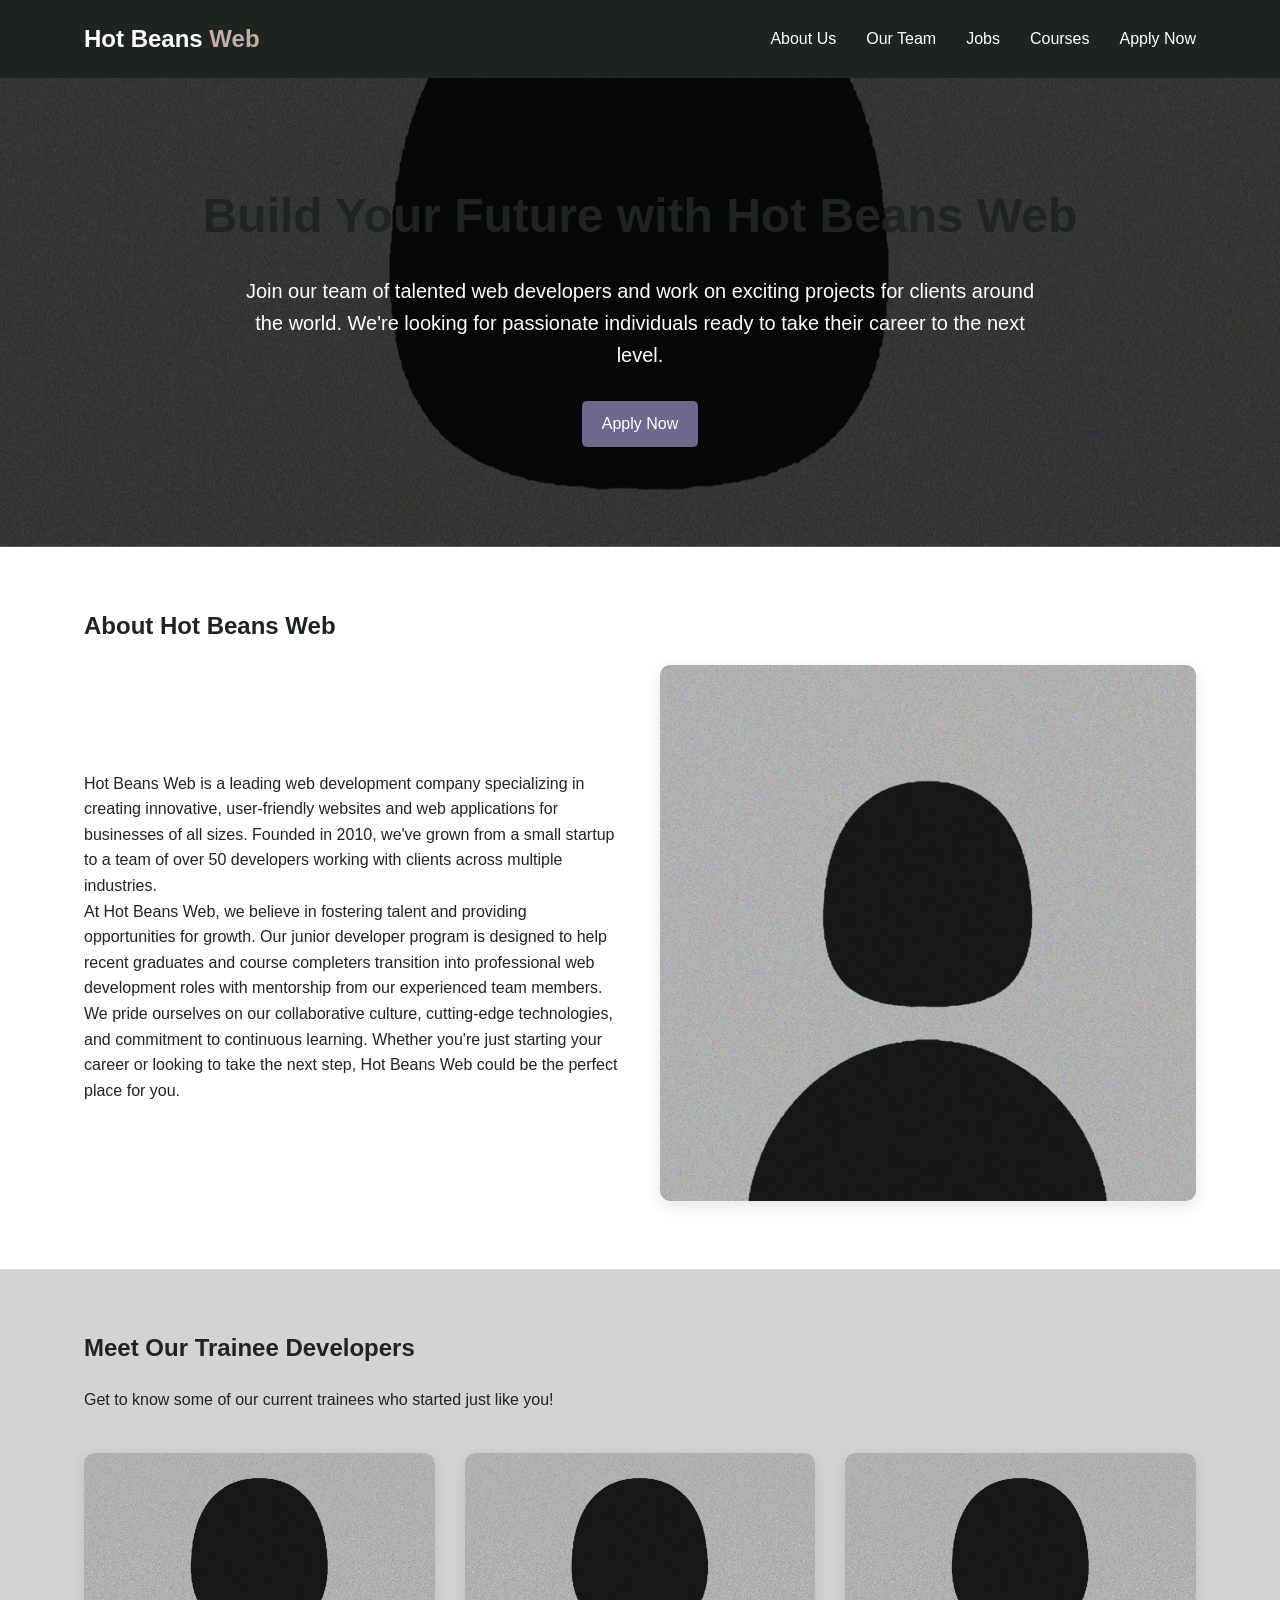
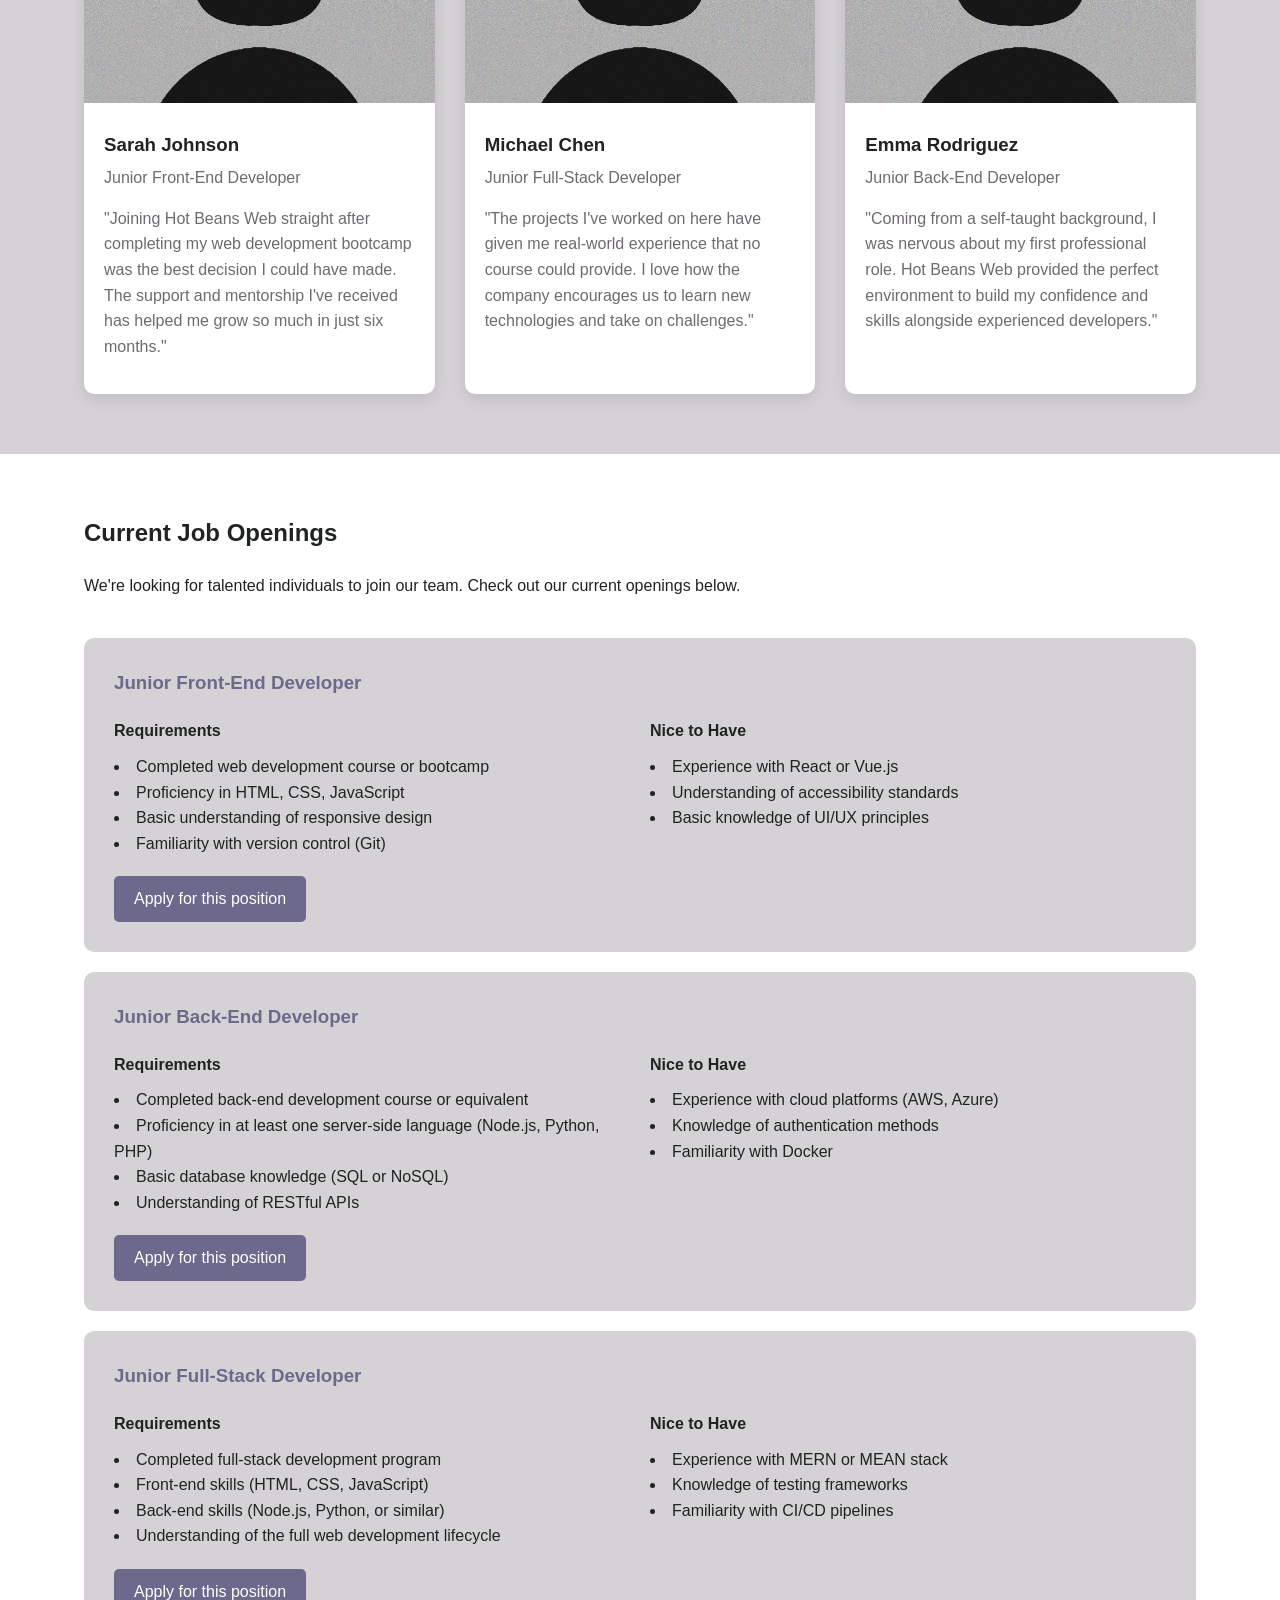
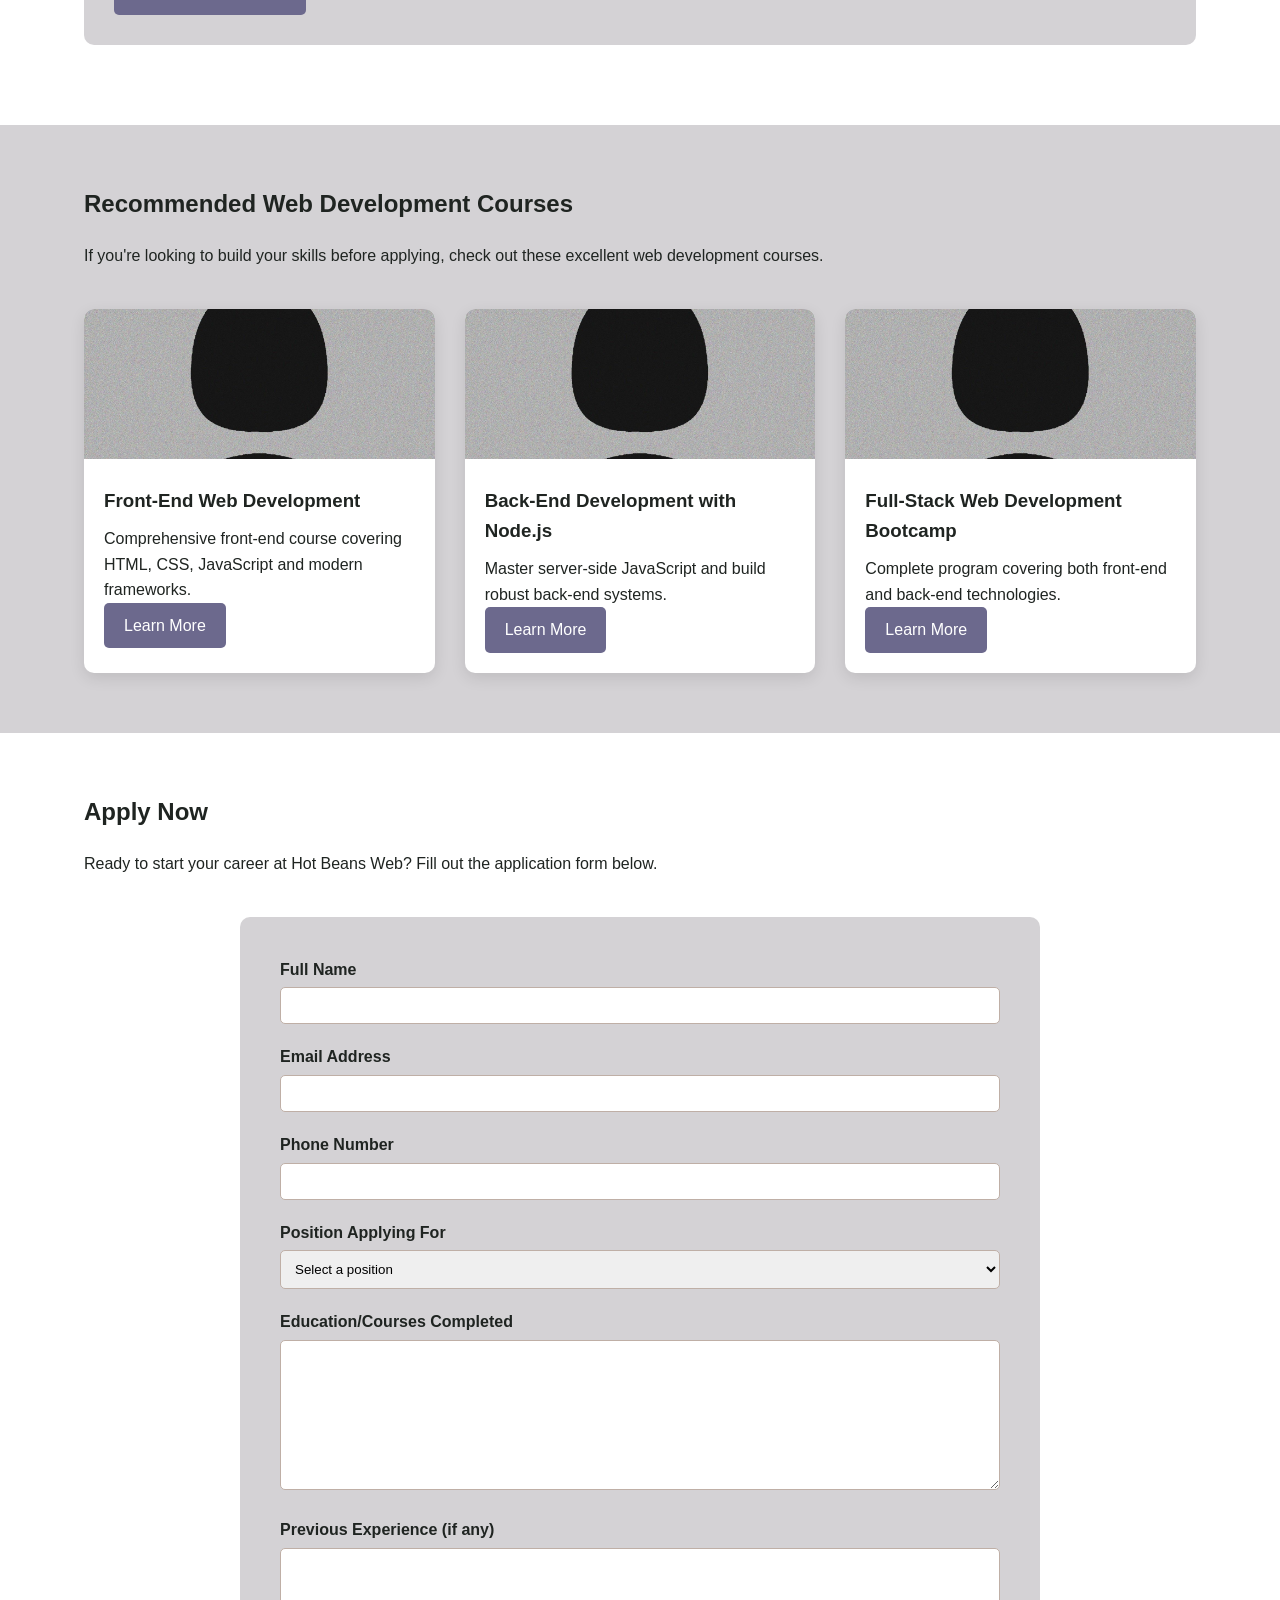
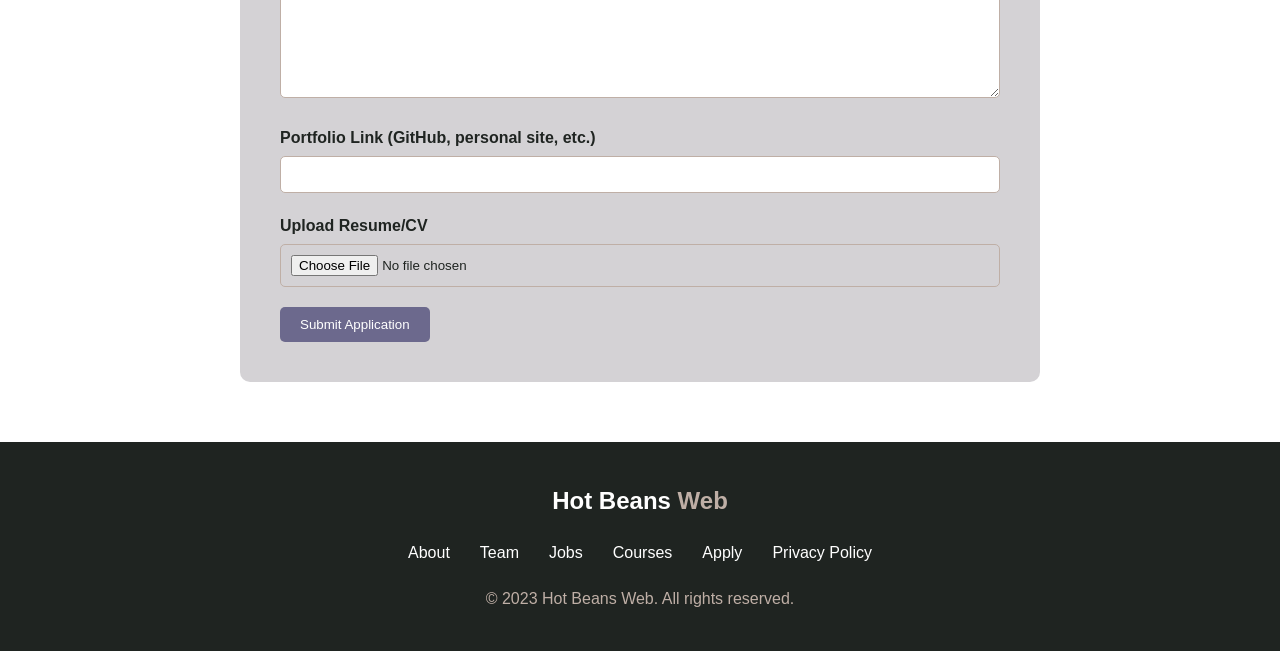
<file: index-test.html>
<!DOCTYPE html>
<html lang="en">
<head>
    <meta charset="UTF-8">
    <meta name="viewport" content="width=device-width, initial-scale=1.0">
    <title>Hot Beans Web - Careers</title>
    <style>
        /* Global Styles */
        :root {
            --ultra-violet: #6C698D;
            --timberwolf: #D4D2D5;
            --eerie-black: #1F2421;
            --silver: #BFAFA6;
            --beaver: #AA968A;
            --dim-gray: #6E6A6F;
        }
        
        * {
            margin: 0;
            padding: 0;
            box-sizing: border-box;
            font-family: 'Segoe UI', Tahoma, Geneva, Verdana, sans-serif;
        }
        
        body {
            background-color: var(--timberwolf);
            color: var(--eerie-black);
            line-height: 1.6;
        }
        
        a {
            text-decoration: none;
            color: var(--ultra-violet);
        }
        
        .container {
            width: 90%;
            max-width: 1200px;
            margin: 0 auto;
            padding: 0 20px;
        }
        
        .btn {
            display: inline-block;
            background-color: var(--ultra-violet);
            color: white;
            padding: 10px 20px;
            border-radius: 5px;
            transition: all 0.3s ease;
            border: none;
            cursor: pointer;
        }
        
        .btn:hover {
            background-color: var(--dim-gray);
        }
        
        section {
            padding: 60px 0;
        }
        
        h1, h2, h3 {
            margin-bottom: 20px;
            color: var(--eerie-black);
        }
        
        /* Header & Navigation */
        header {
            background-color: var(--eerie-black);
            color: white;
            padding: 20px 0;
            position: sticky;
            top: 0;
            z-index: 100;
        }
        
        nav {
            display: flex;
            justify-content: space-between;
            align-items: center;
        }
        
        .logo {
            font-size: 24px;
            font-weight: bold;
            color: white;
        }
        
        .logo span {
            color: var(--silver);
        }
        
        .nav-links {
            display: flex;
            list-style: none;
        }
        
        .nav-links li {
            margin-left: 30px;
        }
        
        .nav-links a {
            color: white;
            transition: color 0.3s ease;
        }
        
        .nav-links a:hover {
            color: var(--silver);
        }
        
        /* Hero Section */
        #hero {
            background: linear-gradient(rgba(0, 0, 0, 0.7), rgba(0, 0, 0, 0.7)), url('images/default.png');
            background-size: cover;
            background-position: center;
            color: white;
            text-align: center;
            padding: 100px 0;
        }
        
        #hero h1 {
            font-size: 48px;
            margin-bottom: 20px;
        }
        
        #hero p {
            font-size: 20px;
            max-width: 800px;
            margin: 0 auto 30px;
        }
        
        /* About Section */
        #about {
            background-color: white;
        }
        
        .about-content {
            display: flex;
            align-items: center;
            gap: 40px;
        }
        
        .about-text {
            flex: 1;
        }
        
        .about-image {
            flex: 1;
        }
        
        .about-image img {
            width: 100%;
            border-radius: 10px;
            box-shadow: 0 5px 15px rgba(0, 0, 0, 0.1);
        }
        
        /* Team Section */
        #team {
            background-color: var(--timberwolf);
        }
        
        .team-grid {
            display: grid;
            grid-template-columns: repeat(auto-fill, minmax(300px, 1fr));
            gap: 30px;
            margin-top: 40px;
        }
        
        .team-member {
            background-color: white;
            border-radius: 10px;
            overflow: hidden;
            box-shadow: 0 5px 15px rgba(0, 0, 0, 0.1);
            transition: transform 0.3s ease;
        }
        
        .team-member:hover {
            transform: translateY(-10px);
        }
        
        .member-image img {
            width: 100%;
            height: 250px;
            object-fit: cover;
        }
        
        .member-info {
            padding: 20px;
        }
        
        .member-info h3 {
            margin-bottom: 5px;
        }
        
        .member-info p {
            color: var(--dim-gray);
            margin-bottom: 15px;
        }
        
        /* Jobs Section */
        #jobs {
            background-color: white;
        }
        
        .job-list {
            margin-top: 40px;
        }
        
        .job-item {
            background-color: var(--timberwolf);
            border-radius: 10px;
            padding: 30px;
            margin-bottom: 20px;
        }
        
        .job-item h3 {
            color: var(--ultra-violet);
        }
        
        .job-specs {
            display: flex;
            flex-wrap: wrap;
            gap: 20px;
            margin: 20px 0;
        }
        
        .spec-item {
            flex: 1;
            min-width: 200px;
        }
        
        .spec-item h4 {
            margin-bottom: 10px;
            color: var(--eerie-black);
        }
        
        .spec-item ul {
            list-style-position: inside;
        }
        
        /* Courses Section */
        #courses {
            background-color: var(--timberwolf);
        }
        
        .course-list {
            display: grid;
            grid-template-columns: repeat(auto-fill, minmax(300px, 1fr));
            gap: 30px;
            margin-top: 40px;
        }
        
        .course-card {
            background-color: white;
            border-radius: 10px;
            overflow: hidden;
            box-shadow: 0 5px 15px rgba(0, 0, 0, 0.1);
        }
        
        .course-image img {
            width: 100%;
            height: 150px;
            object-fit: cover;
        }
        
        .course-info {
            padding: 20px;
        }
        
        .course-info h3 {
            margin-bottom: 10px;
        }
        
        /* Application Section */
        #apply {
            background-color: white;
        }
        
        .application-form {
            max-width: 800px;
            margin: 40px auto 0;
            background-color: var(--timberwolf);
            padding: 40px;
            border-radius: 10px;
        }
        
        .form-group {
            margin-bottom: 20px;
        }
        
        .form-group label {
            display: block;
            margin-bottom: 5px;
            font-weight: bold;
        }
        
        .form-group input,
        .form-group textarea,
        .form-group select {
            width: 100%;
            padding: 10px;
            border: 1px solid var(--silver);
            border-radius: 5px;
        }
        
        .form-group textarea {
            height: 150px;
        }
        
        /* Footer */
        footer {
            background-color: var(--eerie-black);
            color: white;
            padding: 40px 0;
            text-align: center;
        }
        
        .footer-links {
            display: flex;
            justify-content: center;
            list-style: none;
            margin: 20px 0;
        }
        
        .footer-links li {
            margin: 0 15px;
        }
        
        .footer-links a {
            color: white;
        }
        
        .footer-links a:hover {
            color: var(--silver);
        }
        
        .copyright {
            margin-top: 20px;
            color: var(--silver);
        }
        
        /* Responsive Design */
        @media (max-width: 768px) {
            .about-content {
                flex-direction: column;
            }
            
            .nav-links {
                display: none;
            }
            
            #hero h1 {
                font-size: 36px;
            }
            
            #hero p {
                font-size: 18px;
            }
        }
    </style>
</head>
<body>
    <!-- Header & Navigation -->
    <header>
        <div class="container">
            <nav>
                <a href="#" class="logo">Hot Beans <span>Web</span></a>
                <ul class="nav-links">
                    <li><a href="#about">About Us</a></li>
                    <li><a href="#team">Our Team</a></li>
                    <li><a href="#jobs">Jobs</a></li>
                    <li><a href="#courses">Courses</a></li>
                    <li><a href="#apply">Apply Now</a></li>
                </ul>
            </nav>
        </div>
    </header>

    <!-- Hero Section -->
    <section id="hero">
        <div class="container">
            <h1>Build Your Future with Hot Beans Web</h1>
            <p>Join our team of talented web developers and work on exciting projects for clients around the world. We're looking for passionate individuals ready to take their career to the next level.</p>
            <a href="#apply" class="btn">Apply Now</a>
        </div>
    </section>

    <!-- About Section -->
    <section id="about">
        <div class="container">
            <h2>About Hot Beans Web</h2>
            <div class="about-content">
                <div class="about-text">
                    <p>Hot Beans Web is a leading web development company specializing in creating innovative, user-friendly websites and web applications for businesses of all sizes. Founded in 2010, we've grown from a small startup to a team of over 50 developers working with clients across multiple industries.</p>
                    <p>At Hot Beans Web, we believe in fostering talent and providing opportunities for growth. Our junior developer program is designed to help recent graduates and course completers transition into professional web development roles with mentorship from our experienced team members.</p>
                    <p>We pride ourselves on our collaborative culture, cutting-edge technologies, and commitment to continuous learning. Whether you're just starting your career or looking to take the next step, Hot Beans Web could be the perfect place for you.</p>
                </div>
                <div class="about-image">
                    <img src="images/default.png" alt="Hot Beans Web Office">
                </div>
            </div>
        </div>
    </section>

    <!-- Team Section -->
    <section id="team">
        <div class="container">
            <h2>Meet Our Trainee Developers</h2>
            <p>Get to know some of our current trainees who started just like you!</p>
            
            <div class="team-grid">
                <!-- Team Member 1 -->
                <div class="team-member">
                    <div class="member-image">
                        <img src="images/default.png" alt="Sarah Johnson">
                    </div>
                    <div class="member-info">
                        <h3>Sarah Johnson</h3>
                        <p>Junior Front-End Developer</p>
                        <p>"Joining Hot Beans Web straight after completing my web development bootcamp was the best decision I could have made. The support and mentorship I've received has helped me grow so much in just six months."</p>
                    </div>
                </div>
                
                <!-- Team Member 2 -->
                <div class="team-member">
                    <div class="member-image">
                        <img src="images/default.png" alt="Michael Chen">
                    </div>
                    <div class="member-info">
                        <h3>Michael Chen</h3>
                        <p>Junior Full-Stack Developer</p>
                        <p>"The projects I've worked on here have given me real-world experience that no course could provide. I love how the company encourages us to learn new technologies and take on challenges."</p>
                    </div>
                </div>
                
                <!-- Team Member 3 -->
                <div class="team-member">
                    <div class="member-image">
                        <img src="images/default.png" alt="Emma Rodriguez">
                    </div>
                    <div class="member-info">
                        <h3>Emma Rodriguez</h3>
                        <p>Junior Back-End Developer</p>
                        <p>"Coming from a self-taught background, I was nervous about my first professional role. Hot Beans Web provided the perfect environment to build my confidence and skills alongside experienced developers."</p>
                    </div>
                </div>
            </div>
        </div>
    </section>

    <!-- Jobs Section -->
    <section id="jobs">
        <div class="container">
            <h2>Current Job Openings</h2>
            <p>We're looking for talented individuals to join our team. Check out our current openings below.</p>
            
            <div class="job-list">
                <!-- Job 1 -->
                <div class="job-item">
                    <h3>Junior Front-End Developer</h3>
                    <div class="job-specs">
                        <div class="spec-item">
                            <h4>Requirements</h4>
                            <ul>
                                <li>Completed web development course or bootcamp</li>
                                <li>Proficiency in HTML, CSS, JavaScript</li>
                                <li>Basic understanding of responsive design</li>
                                <li>Familiarity with version control (Git)</li>
                            </ul>
                        </div>
                        <div class="spec-item">
                            <h4>Nice to Have</h4>
                            <ul>
                                <li>Experience with React or Vue.js</li>
                                <li>Understanding of accessibility standards</li>
                                <li>Basic knowledge of UI/UX principles</li>
                            </ul>
                        </div>
                    </div>
                    <a href="#apply" class="btn">Apply for this position</a>
                </div>
                
                <!-- Job 2 -->
                <div class="job-item">
                    <h3>Junior Back-End Developer</h3>
                    <div class="job-specs">
                        <div class="spec-item">
                            <h4>Requirements</h4>
                            <ul>
                                <li>Completed back-end development course or equivalent</li>
                                <li>Proficiency in at least one server-side language (Node.js, Python, PHP)</li>
                                <li>Basic database knowledge (SQL or NoSQL)</li>
                                <li>Understanding of RESTful APIs</li>
                            </ul>
                        </div>
                        <div class="spec-item">
                            <h4>Nice to Have</h4>
                            <ul>
                                <li>Experience with cloud platforms (AWS, Azure)</li>
                                <li>Knowledge of authentication methods</li>
                                <li>Familiarity with Docker</li>
                            </ul>
                        </div>
                    </div>
                    <a href="#apply" class="btn">Apply for this position</a>
                </div>
                
                <!-- Job 3 -->
                <div class="job-item">
                    <h3>Junior Full-Stack Developer</h3>
                    <div class="job-specs">
                        <div class="spec-item">
                            <h4>Requirements</h4>
                            <ul>
                                <li>Completed full-stack development program</li>
                                <li>Front-end skills (HTML, CSS, JavaScript)</li>
                                <li>Back-end skills (Node.js, Python, or similar)</li>
                                <li>Understanding of the full web development lifecycle</li>
                            </ul>
                        </div>
                        <div class="spec-item">
                            <h4>Nice to Have</h4>
                            <ul>
                                <li>Experience with MERN or MEAN stack</li>
                                <li>Knowledge of testing frameworks</li>
                                <li>Familiarity with CI/CD pipelines</li>
                            </ul>
                        </div>
                    </div>
                    <a href="#apply" class="btn">Apply for this position</a>
                </div>
            </div>
        </div>
    </section>

    <!-- Courses Section -->
    <section id="courses">
        <div class="container">
            <h2>Recommended Web Development Courses</h2>
            <p>If you're looking to build your skills before applying, check out these excellent web development courses.</p>
            
            <div class="course-list">
                <!-- Course 1 -->
                <div class="course-card">
                    <div class="course-image">
                        <img src="images/default.png" alt="Front-End Masters">
                    </div>
                    <div class="course-info">
                        <h3>Front-End Web Development</h3>
                        <p>Comprehensive front-end course covering HTML, CSS, JavaScript and modern frameworks.</p>
                        <a href="#" class="btn">Learn More</a>
                    </div>
                </div>
                
                <!-- Course 2 -->
                <div class="course-card">
                    <div class="course-image">
                        <img src="images/default.png" alt="Back-End Development">
                    </div>
                    <div class="course-info">
                        <h3>Back-End Development with Node.js</h3>
                        <p>Master server-side JavaScript and build robust back-end systems.</p>
                        <a href="#" class="btn">Learn More</a>
                    </div>
                </div>
                
                <!-- Course 3 -->
                <div class="course-card">
                    <div class="course-image">
                        <img src="images/default.png" alt="Full-Stack Bootcamp">
                    </div>
                    <div class="course-info">
                        <h3>Full-Stack Web Development Bootcamp</h3>
                        <p>Complete program covering both front-end and back-end technologies.</p>
                        <a href="#" class="btn">Learn More</a>
                    </div>
                </div>
            </div>
        </div>
    </section>

    <!-- Application Section -->
    <section id="apply">
        <div class="container">
            <h2>Apply Now</h2>
            <p>Ready to start your career at Hot Beans Web? Fill out the application form below.</p>
            
            <form class="application-form">
                <div class="form-group">
                    <label for="name">Full Name</label>
                    <input type="text" id="name" name="name" required>
                </div>
                
                <div class="form-group">
                    <label for="email">Email Address</label>
                    <input type="email" id="email" name="email" required>
                </div>
                
                <div class="form-group">
                    <label for="phone">Phone Number</label>
                    <input type="tel" id="phone" name="phone">
                </div>
                
                <div class="form-group">
                    <label for="position">Position Applying For</label>
                    <select id="position" name="position" required>
                        <option value="">Select a position</option>
                        <option value="front-end">Junior Front-End Developer</option>
                        <option value="back-end">Junior Back-End Developer</option>
                        <option value="full-stack">Junior Full-Stack Developer</option>
                    </select>
                </div>
                
                <div class="form-group">
                    <label for="education">Education/Courses Completed</label>
                    <textarea id="education" name="education" required></textarea>
                </div>
                
                <div class="form-group">
                    <label for="experience">Previous Experience (if any)</label>
                    <textarea id="experience" name="experience"></textarea>
                </div>
                
                <div class="form-group">
                    <label for="portfolio">Portfolio Link (GitHub, personal site, etc.)</label>
                    <input type="url" id="portfolio" name="portfolio">
                </div>
                
                <div class="form-group">
                    <label for="resume">Upload Resume/CV</label>
                    <input type="file" id="resume" name="resume" accept=".pdf,.doc,.docx">
                </div>
                
                <button type="submit" class="btn">Submit Application</button>
            </form>
        </div>
    </section>

    <!-- Footer -->
    <footer>
        <div class="container">
            <a href="#" class="logo">Hot Beans <span>Web</span></a>
            <ul class="footer-links">
                <li><a href="#about">About</a></li>
                <li><a href="#team">Team</a></li>
                <li><a href="#jobs">Jobs</a></li>
                <li><a href="#courses">Courses</a></li>
                <li><a href="#apply">Apply</a></li>
                <li><a href="#">Privacy Policy</a></li>
            </ul>
            <p class="copyright">&copy; 2023 Hot Beans Web. All rights reserved.</p>
        </div>
    </footer>
</body>
</html>
</file>
